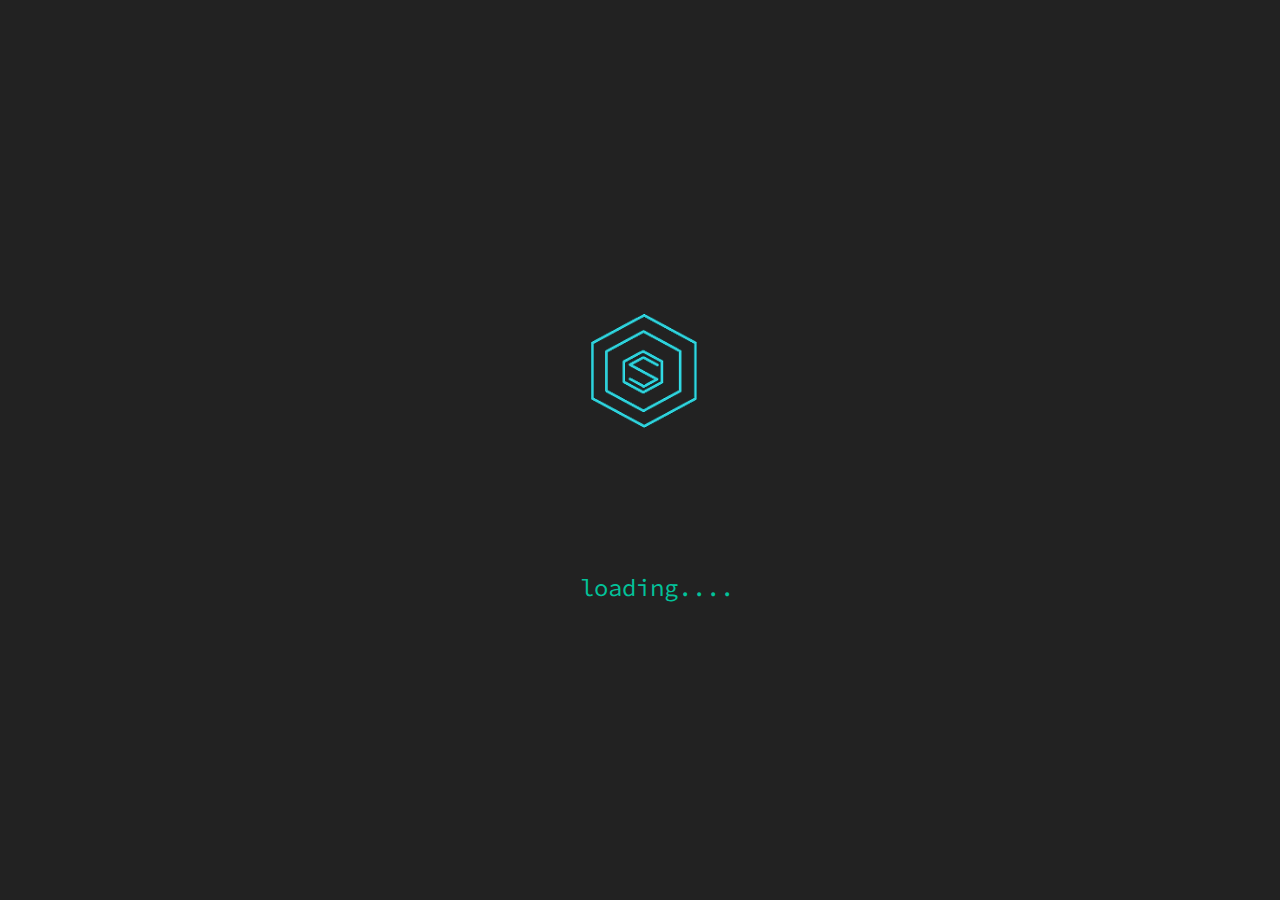
<file: index.html>
<!doctype html>
<html lang="en">
  <head>
    <meta charset="utf-8">
    <meta http-equiv="X-UA-Compatible" content="IE=edge">
    <meta name="viewport" content="width=device-width, initial-scale=1">

    <title>SURHUD004</title>
    <link rel="icon" type="image/png" href="assets/logo.png">
    <link rel="stylesheet" href="css/bootstrap.min.css">
    <link rel="stylesheet" href="css/loader.css">
    <link rel="stylesheet" href="css/styles.css">
    <link href="https://fonts.googleapis.com/css?family=Oxygen" rel="stylesheet">
    <link href="https://fonts.googleapis.com/css?family=Teko" rel="stylesheet">
    <link href="https://fonts.googleapis.com/css?family=Courgette" rel="stylesheet">
    <link href="https://fonts.googleapis.com/css?family=Source+Code+Pro" rel="stylesheet">
    <!-- jQuery (Bootstrap JS plugins depend on it) -->
    <script src="js/jquery-3.3.1.min.js"></script>
    <script src="js/bootstrap.min.js"></script>

    <script src="js/loader.js"></script>
    <script src="js/script.js"></script>
  </head>
<body id="indexpage">

  
  <div id="loader-wrapper">
    <img id="logo-spin" src="assets/logo.png" alt="">
    <p id="loading">loading....</p>
  </div>

  <div id="main-content">
  	<img id="bkg_img" src="assets/terminal.png">
    <div class="insideimg">
    <span id="typewriter">&lsqb;surhud004&commat;github &Tilde;&rsqb;&dollar;&nbsp;</span><span id='cur'>_</span>
    <br>
    <span id="typewriter1" style="visibility: hidden;">&lsqb;surhud004&commat;github &Tilde;&rsqb;&dollar;&nbsp;</span><span id='cur1' style="visibility: hidden;">_</span>
    <br>
    <span id="typewriter2" style="visibility: hidden;">&lsqb;surhud004&commat;github &Tilde;&rsqb;&dollar;&nbsp;</span><span id='cur2' style="visibility: hidden;">_</span>
    <br>
    <span id="typewriter3" style="visibility: hidden;">&lsqb;surhud004&commat;github &Tilde;&rsqb;&dollar;&nbsp;</span><span id='cur3' style="visibility: hidden;">_</span>
    <br>
    <span id="typewriter4" style="visibility: hidden;">&lsqb;surhud004&commat;github &Tilde;&rsqb;&dollar;&nbsp;</span><span id='cur4' style="visibility: hidden;">_</span>
    <br>
    <span id="typewriter5" style="visibility: hidden;">&lsqb;surhud004&commat;github &Tilde;&rsqb;&dollar;&nbsp;</span><span id='cur5' style="visibility: hidden;">_</span>
    <br>
    <span id="typewriter6" style="visibility: hidden;">&lsqb;surhud004&commat;github &Tilde;&rsqb;&dollar;&nbsp;</span><span id='cur6' style="visibility: hidden;">_</span>
  </div>
  </div>

  <footer class="container-fluid text-center">
    <p>Designed and Coded by : surhud004 &copy; 2019</p> <!-- Build Date : 13th Sept 2018 -->
  </footer>

</body>
</html>
</file>
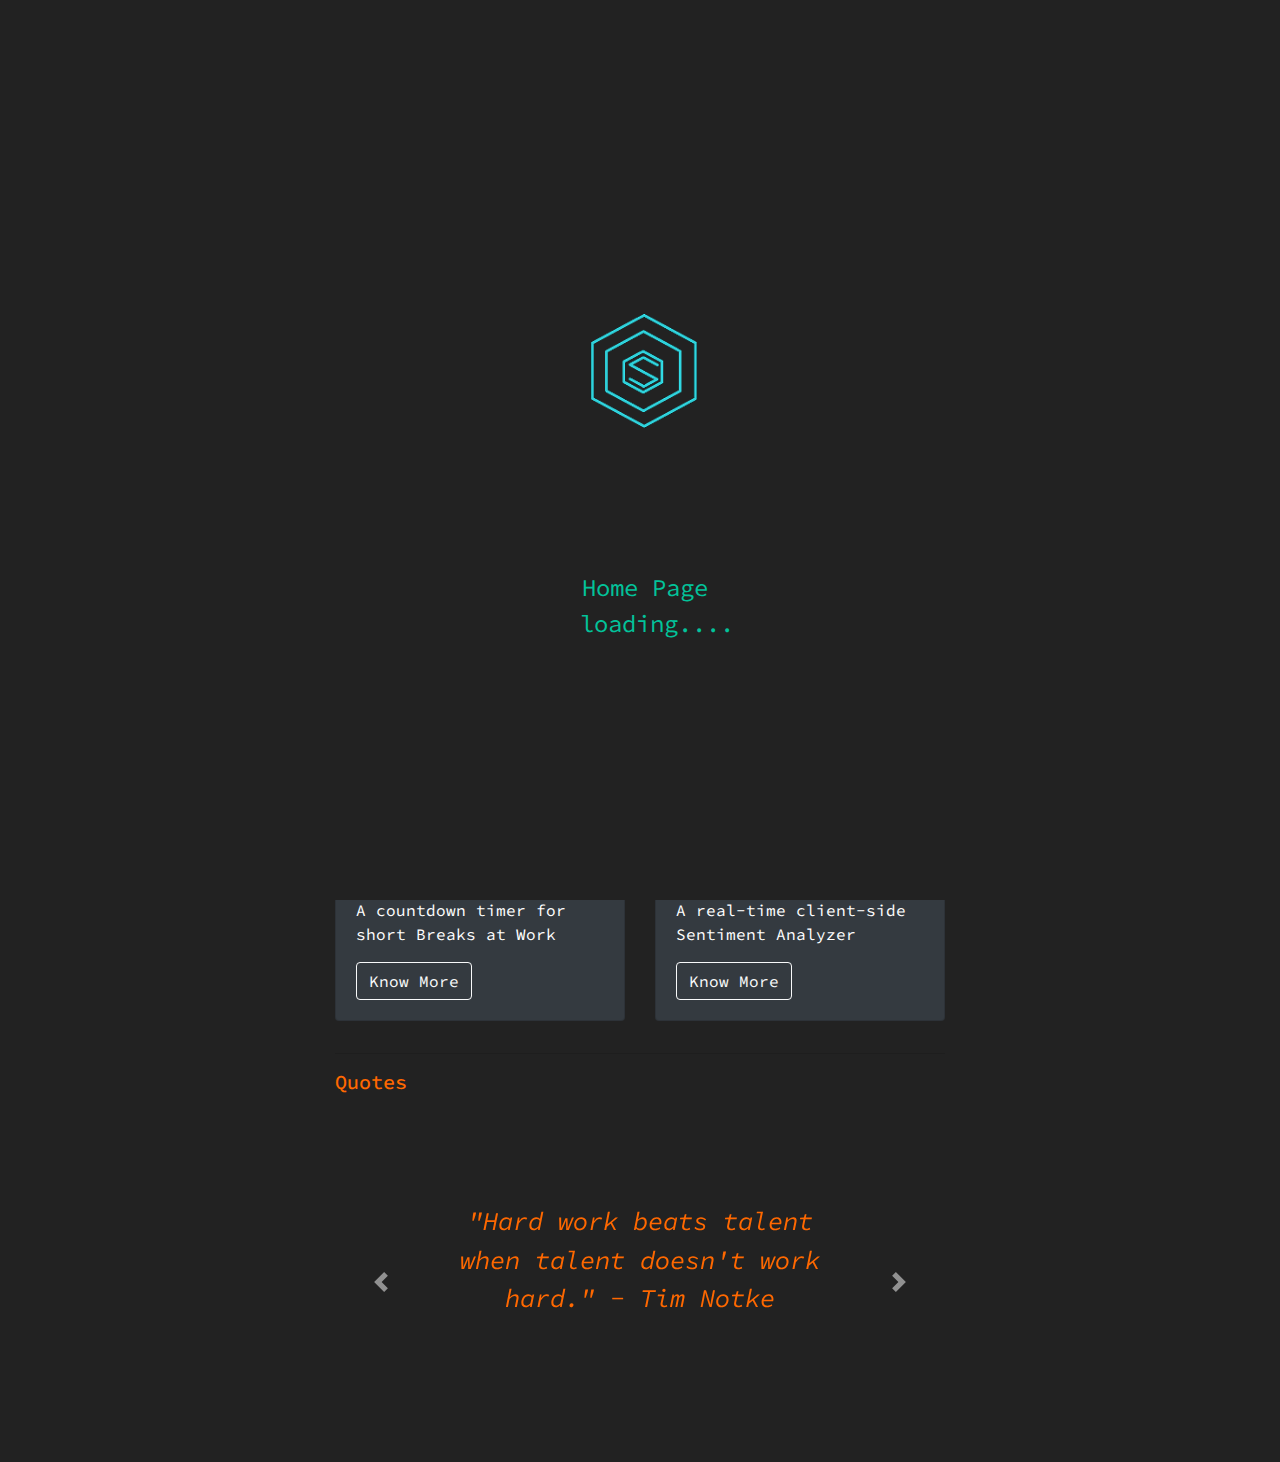
<file: home.html>
<!doctype html>
<html lang="en">
  <head>
    <meta charset="utf-8">
    <meta http-equiv="X-UA-Compatible" content="IE=edge">
    <meta name="viewport" content="width=device-width, initial-scale=1">

    <title>SURHUD004 - HomePage</title>
    <link rel="icon" type="image/png" href="assets/logo.png">
    <link rel="stylesheet" href="css/bootstrap.min.css">
    <link rel="stylesheet" href="css/loader.css">
    <link rel="stylesheet" href="css/styles-main.css">
    <link href="https://fonts.googleapis.com/css?family=Oxygen" rel="stylesheet">
    <link href="https://fonts.googleapis.com/css?family=Teko" rel="stylesheet">
    <link href="https://fonts.googleapis.com/css?family=Courgette" rel="stylesheet">
    <link href="https://fonts.googleapis.com/css?family=Source+Code+Pro" rel="stylesheet">
    <!-- jQuery (Bootstrap JS plugins depend on it) -->
    <script src="js/jquery-3.3.1.min.js"></script>
    <script src="js/bootstrap.min.js"></script>

    <script src="js/loader.js"></script>
  </head>
<body>

  <div id="loader-wrapper">
    <img id="logo-spin" src="assets/logo.png" alt="">
    <p id="loading">Home Page loading....</p>
  </div>

  <header id="header-title">
    <img src="assets/logo.png" class="rounded mx-auto d-block" alt="Logo" width="100" height="100">
    <h1 class="text-center">Surhud</h1>
    <h6 class="text-center">Programmer;</h6>
    <h6 class="text-center">Code but keep it simple!</h6>
  </header>

  <div id="main-content" class="container">

    <div id="desc-div" class="clearfix">
      <img src="assets/profile.jpg" alt="Pic" width="200" height="200" class="rounded float-left">
      <p class="text-right">As an enthusiastic and creative designer and developer, I build simple, 
      colourful and beautiful responsive websites and some amazingly cool Android applications.</p>
      <p class="text-right">As an aesthetic and thoughtful person, I draw freehand, play
      PC games and write reflective quotes in my free time.</p>
    </div>

    <hr>
    <div id="skill-div">
      <h5>Abilities</h5>
      <img src="assets/android.png" alt="Android" width="60" height="60">
      <img src="assets/bootstrap.png" alt="Bootstrap" width="60" height="60">
      <img src="assets/htmlcssjs.png" alt="HtmlCssJs" width="160" height="60">
      <img src="assets/java.png" alt="Java" width="60" height="60">
      <img src="assets/php.png" alt="Php" width="100" height="50">
    </div>

    <hr>
    <h5>Projects</h5>
    <div class="row">
      <div class="col-sm-6">
        <div class="card text-white bg-dark mb-3">
          <div class="card-body">
            <h5 class="card-title">CalX</h5>
            <p class="card-text">A calorie tracking Android application</p>
            <a target="_blank" href="https://github.com/surhud004/WHI_Project_Nutrition" class="btn btn-outline-light">Know More</a>
          </div>
        </div>
      </div>
      <div class="col-sm-6">
        <div class="card text-white bg-dark mb-3">
          <div class="card-body">
            <h5 class="card-title">Autis</h5>
            <p class="card-text">An autism screening tool along with trend analysis</p>
            <a target="_blank" href="https://github.com/surhud004/CDS_Project_Autism" class="btn btn-outline-light">Know More</a>
          </div>
        </div>
      </div>
    </div>
    <div class="row">
      <div class="col-sm-6">
        <div class="card text-white bg-dark mb-3">
          <div class="card-body">
            <h5 class="card-title">TimePlease</h5>
            <p class="card-text">A countdown timer for short Breaks at Work</p>
            <a target="_blank" href="https://surhud004.github.io/TimePlease/" class="btn btn-outline-light">Know More</a>
          </div>
        </div>
      </div>
      <div class="col-sm-6">
        <div class="card text-white bg-dark mb-3">
          <div class="card-body">
            <h5 class="card-title">Expressive.JS</h5>
            <p class="card-text">A real-time client-side Sentiment Analyzer</p>
            <a target="_blank" href="https://github.com/surhud004/Expressive_JS" class="btn btn-outline-light">Know More</a>
          </div>
        </div>
      </div>
    </div>

    <hr>
    <h5>Quotes</h5>
    <div id="quote-Carousel" class="carousel slide" data-ride="carousel">
    <div class="carousel-inner">
      <div class="carousel-item active">
        <p class="quotes">&quot;Hard work beats talent when talent doesn't work hard.&quot; - Tim Notke</p>
      </div>
      <div class="carousel-item">
        <p class="quotes">&quot;If imaginations don't appear in your dreams, you didn't do anything new in your whole day.&quot; - Surhud</p>
      </div>
      <div class="carousel-item">
        <p class="quotes">&quot;Great minds discuss ideas. Average minds discuss events. Small minds discuss people.&quot; - Eleanor Roosevelt</p>
      </div>
      <div class="carousel-item">
        <p class="quotes">&quot;Sometimes you win. Sometimes you learn. Sometimes you learn how to win.&quot; - Surhud</p>
      </div>
    </div>
    <a class="carousel-control-prev" href="#quote-Carousel" role="button" data-slide="prev">
      <span class="carousel-control-prev-icon" aria-hidden="true"></span>
      <span class="sr-only">Previous</span>
    </a>
    <a class="carousel-control-next" href="#quote-Carousel" role="button" data-slide="next">
      <span class="carousel-control-next-icon" aria-hidden="true"></span>
      <span class="sr-only">Next</span>
    </a>
    </div>

  </div>

  <footer class="container-fluid text-center">
    <p>Designed and Coded by : surhud004 &copy; 2019</p> <!-- Build Date : 13th Sept 2018 -->
  </footer>


    <script src="js/script-main.js"></script>

</body>
</html>
</file>
<file: css/loader.css>
#loader-wrapper {
    position: fixed;
    top: 0;
    width: 100%;
    height: 100%;
    background: #222222;
    z-index: 1000;
}
#logo-spin {
    position: absolute;
    top: 40%;
    left: 50%;
    width: 130px;
    height: 140px;
    margin:-60px 0 0 -60px;
    -webkit-animation:spin 4s linear infinite;
    -moz-animation:spin 4s linear infinite;
    animation:spin 4s linear infinite;
}
#loading {
	text-align: center;
	color: #02C39A;
	position: absolute;
    top: 70%;
    left: 50%;
    width: 130px;
    height: 140px;
    margin:-60px 0 0 -60px;
    font-family: 'Source Code Pro', monospace;
    font-size: 24px;
}
@-moz-keyframes spin { 100% { -moz-transform: rotate(360deg); } }
@-webkit-keyframes spin { 100% { -webkit-transform: rotate(360deg); } }
@keyframes spin { 100% { -webkit-transform: rotate(360deg); transform:rotate(360deg); } }
</file>
<file: css/styles.css>
#indexpage {
	font-family: 'Source Code Pro', monospace;
	background: url(../assets/workspace.png) no-repeat fixed;
    -webkit-background-size: cover;
    -moz-background-size: cover;
    -o-background-size: cover;
    background-size: cover;
	color: #ffffff;
}

/*MAIN CONTENT*/
#bkg_img {
    width: 640px;
    height: 480px;
}
#main-content {
    width: 640px;
    height: 480px;
    position: relative;
    top: 40px;
    left: 20px;
}

.insideimg {
    position: absolute;
    top: 56px;
    left: 1px;
    color: #ffffff;
}

@keyframes blink {
    to {opacity: .0;}
}

.cursor {
    animation: blink 1s infinite;
}

/*END OF MAIN CONTENT*/

/*FOOTER*/
footer {
	padding: 10px;
	color: #ffffff;
	position:fixed;
 	bottom:0;
 	left:0;
}
/*END OF FOOTER*/
</file>
<file: css/styles-main.css>
body {
	font-family: 'Source Code Pro', monospace;
	background-color: #222222;
}

/*MAIN CONTENT*/
#main-content {
	border-top: 1px solid #02C39A;
    width: 640px;
    height: 480px;
}
#desc-div {
	padding-top: 10px;
	padding-bottom: 10px;
}
#quote-Carousel {
	height: 360px;
}
.carousel-inner .quotes {
	text-align: center;
	font-style: italic;
	font-size: 2vw;
	padding: 100px;
}
/*END OF MAIN CONTENT*/

/*FOOTER*/
footer {
    background-color: #05668D;
	padding: 10px;
	color: #02C39A;
	position:fixed;
 	bottom:0;
 	left:0;
}
/*END OF FOOTER*/
</file>
